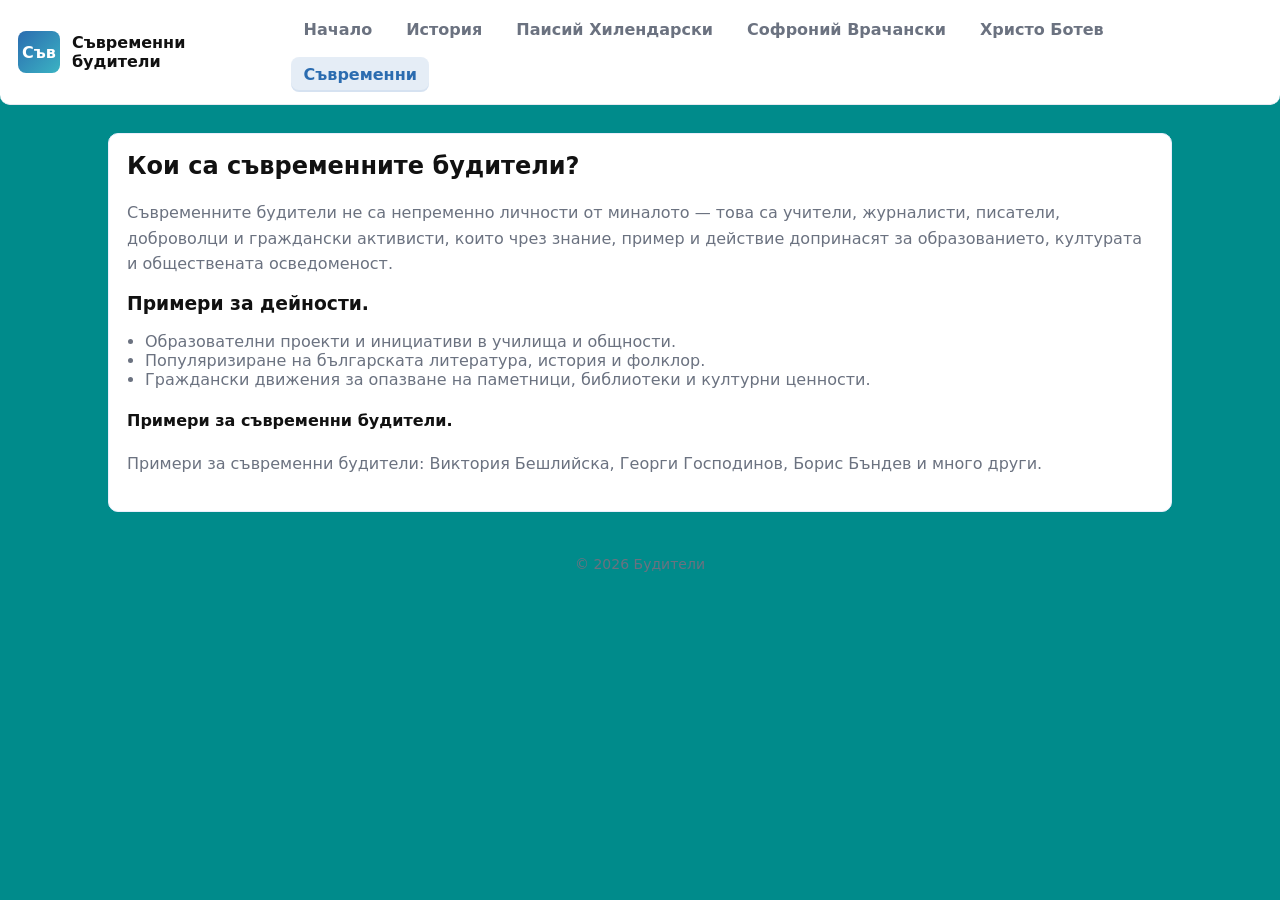
<file: suvremenni.html>
<!doctype html>
<html lang="bg">
<head>
  <meta charset="utf-8" />
  <meta name="viewport" content="width=device-width,initial-scale=1" />
  <title>Съвременни будители</title>
  <link rel="stylesheet" href="style.css" />
</head>
<body style="background-color: darkcyan;">
  <header class="header">
    <div class="brand">
      <div class="logo">Съв</div>
      <div>
        <div style="font-weight:700">Съвременни будители</div>
      </div>
    </div>

    <nav class="nav">
      <a href="index.html">Начало</a>
      <a href="istorija.html">История</a>
      <a href="paisii.html">Паисий Хилендарски</a>
      <a href="sofronii.html">Софроний Врачански</a>
      <a href="botev.html">Христо Ботев</a>
      <a href="suvremenni.html" class="active">Съвременни</a>
    </nav>
  </header>

  <main class="container">
    <div class="card article">
      <h2>Кои са съвременните будители?</h2>
      <p>Съвременните будители не са непременно личности от миналото — това са учители, журналисти, писатели, доброволци и граждански активисти, които чрез знание, пример и действие допринасят за образованието, културата и обществената осведоменост.</p>

      <h3 style="margin-top:14px">Примери за дейности.</h3>
      <ul class="list">
        <li>Образователни проекти и инициативи в училища и общности.</li>
        <li>Популяризиране на българската литература, история и фолклор.</li>
        <li>Граждански движения за опазване на паметници, библиотеки и културни ценности.</li>
      </ul>

      <h4>Примери за съвременни будители.</h4>
      <p style="margin-top:12px; color:var(--muted)">Примери за съвременни будители: Виктория Бешлийска, Георги Господинов, Борис Бъндев и много други.</p>
    </div>
  </main>

  <footer class="footer">© <span id="year6"></span> Будители</footer>
  <script>document.getElementById('year6').innerText = new Date().getFullYear();</script>
</body>
</html>
</file>
<file: style.css>
/* Общ стил за целия сайт */
:root{
  --accent:#2b6cb0;
  --bg:#f7f9fc;
  --card:#ffffff;
  --muted:#6b7280;
  --maxw:1100px;
  --radius:10px;
}
*{box-sizing:border-box}
html,body{height:100%; margin:0; font-family:Inter, system-ui, -apple-system, "Segoe UI", Roboto, "Helvetica Neue", Arial; background:var(--bg); color:#111}
a{color:var(--accent); text-decoration:none}
.container{max-width:var(--maxw); margin:28px auto; padding:0 18px}
.header{
  background:var(--card); border-bottom:1px solid #e6e9ef; border-radius:0 0 var(--radius) var(--radius);
  padding:12px 18px; display:flex; align-items:center; justify-content:space-between; gap:12px;
  position:sticky; top:0; z-index:10;
}
.brand{display:flex; gap:12px; align-items:center}
.logo{
  width:42px; height:42px; border-radius:8px; background:linear-gradient(135deg,var(--accent),#3bb3c3);
  display:flex; align-items:center; justify-content:center; color:white; font-weight:700;
}
.nav{display:flex; gap:10px; align-items:center; flex-wrap:wrap}
.nav a{padding:8px 12px; border-radius:8px; color:var(--muted); font-weight:600}
.nav a.active{background:rgba(43,108,176,0.12); color:var(--accent); box-shadow:inset 0 -2px 0 rgba(43,108,176,0.08)}
main{padding:28px 0}
.hero{
  background:var(--card); border:1px solid #eef2ff; border-radius:12px; padding:26px; display:flex; flex-wrap:wrap; gap:20px; align-items:center;
  box-shadow:0 6px 18px rgba(16,24,40,0.04);
}
.hero .left{flex:1; min-width:240px}
.hero h1{margin:0 0 8px; font-size:28px}
.hero p{margin:0; color:var(--muted)}
.grid{display:grid; grid-template-columns:1fr 320px; gap:20px; margin-top:20px}
.card{background:var(--card); border:1px solid #e9eefc; border-radius:10px; padding:18px}
.article h2{margin-top:0}
.article p{color:var(--muted); line-height:1.6}
.list{padding-left:18px; color:var(--muted)}
.footer{margin-top:28px; text-align:center; color:var(--muted); font-size:14px; padding:16px 0}

/* Responsive */
@media (max-width:900px){
  .grid{grid-template-columns:1fr}
  .nav{gap:6px}
}
</file>
